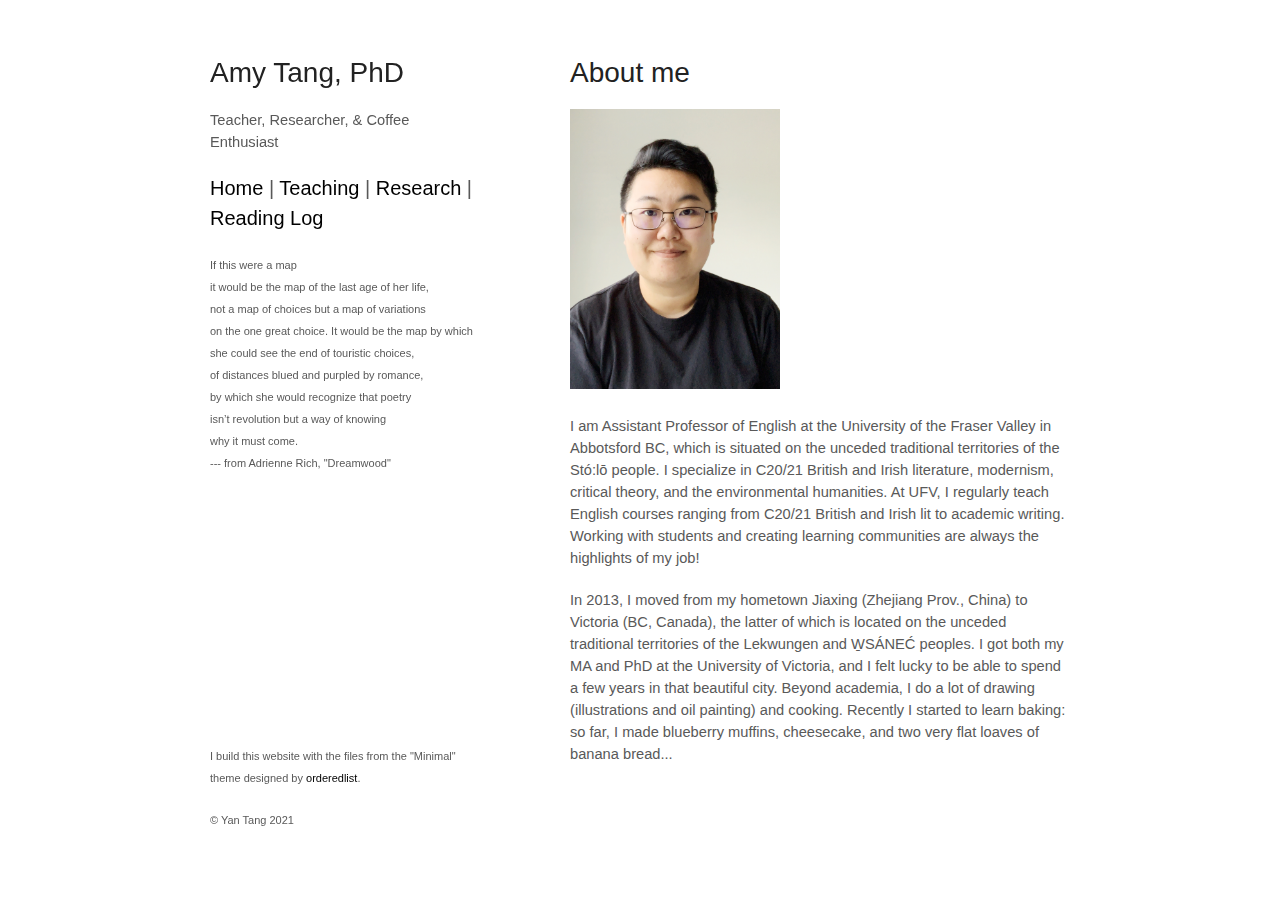
<file: index.html>
<!doctype html>
<html>
  <head>
    <meta charset="utf-8">
    <meta http-equiv="X-UA-Compatible" content="chrome=1">
    <title>Amy Tang</title>

    <link rel="stylesheet" href="stylesheets/styles.css">
    <link rel="stylesheet" href="stylesheets/pygment_trac.css">
    <meta name="viewport" content="width=device-width">
    <!--[if lt IE 9]>
    <script src="//html5shiv.googlecode.com/svn/trunk/html5.js"></script>
    <![endif]-->
  </head>
  <body>
    <div class="wrapper">
      <header>
        <h1>Amy Tang, PhD</h1>
        <p>Teacher, Researcher, & Coffee Enthusiast</p>
        <nav>
<a href="index.html">Home</a> |
<a href="teaching.html">Teaching</a> |
<a href="research.html">Research</a> |
<a href="readinglog.html">Reading Log</a>

</nav>
<p></P>
<p></p>
<p><small>If this were a map<br>
it would be the map of the last age of her life,<br>
not a map of choices but a map of variations<br>
on the one great choice. It would be the map by which<br>
she could see the end of touristic choices,<br>
of distances blued and purpled by romance,<br>
by which she would recognize that poetry<br>
isn’t revolution but a way of knowing<br>
why it must come.<br>
--- from Adrienne Rich, "Dreamwood"<small>
</p>
      </header>
      <section>
      <h1>About me</h1>
      <p><img src="img/propic2.JPG" width=210px height=280px /></p>
      
      
  <p>I am Assistant Professor of English at the University of the Fraser Valley in Abbotsford BC, which is situated on the unceded traditional territories of the Stó:lō people. I specialize in C20/21 British and Irish literature, modernism, critical theory, and the environmental humanities. At UFV, I regularly teach English courses ranging from C20/21 British and Irish lit to academic writing. Working with students and creating learning communities are always the highlights of my job! 
  <p>In 2013, I moved from my hometown Jiaxing (Zhejiang Prov., China) to Victoria (BC, Canada), the latter of which is located on the unceded traditional territories of the Lekwungen and W̱SÁNEĆ peoples. I got both my MA and PhD at the University of Victoria, and I felt lucky to be able to spend a few years in that beautiful city. Beyond academia, I do a lot of drawing (illustrations and oil painting) and cooking. Recently I started to learn baking: so far, I made blueberry muffins, cheesecake, and two very flat loaves of banana bread...</p>
   
      </section>
      <footer>
<p><small>I build this website with the files from the "Minimal" theme designed by <a href="https://github.com/orderedlist">orderedlist</a>.</small></p>
        <p><small>&#169; Yan Tang 2021</small></p>
      </footer>
    </div>
    <script src="javascripts/scale.fix.js"></script>
  </body>
</html>
</file>
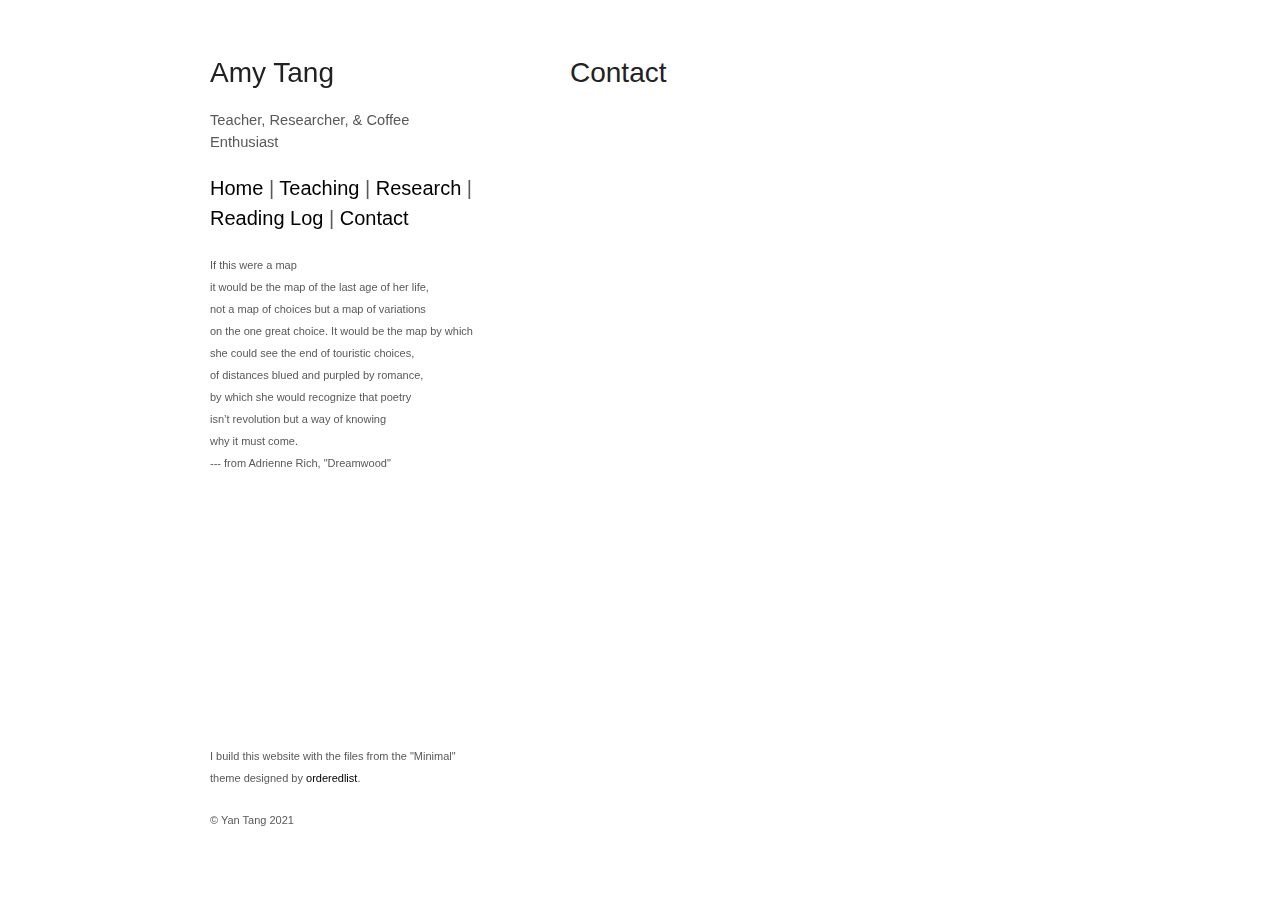
<file: contact.html>
<!DOCTYPE html>
<html>
 <head>
    <meta charset="utf-8">
    <meta http-equiv="X-UA-Compatible" content="chrome=1">
    <title>Amy Tang</title>

    <link rel="stylesheet" href="stylesheets/styles.css">
    <link rel="stylesheet" href="stylesheets/pygment_trac.css">
    <meta name="viewport" content="width=device-width">
    <!--[if lt IE 9]>
    <script src="//html5shiv.googlecode.com/svn/trunk/html5.js"></script>
    <![endif]-->
  </head>
  <body>
    <div class="wrapper">
      <header>
        <h1>Amy Tang</h1>
       <p>Teacher, Researcher, & Coffee Enthusiast</p>
        <nav>
<a href="index.html">Home</a> |
<a href="teaching.html">Teaching</a> |
<a href="research.html">Research</a> |
<a href="readinglog.html">Reading Log</a> |
<a href="contact.html">Contact</a>
</nav>
<p></P>
<p></p>
<p><small>If this were a map<br>
it would be the map of the last age of her life,<br>
not a map of choices but a map of variations<br>
on the one great choice. It would be the map by which<br>
she could see the end of touristic choices,<br>
of distances blued and purpled by romance,<br>
by which she would recognize that poetry<br>
isn’t revolution but a way of knowing<br>
why it must come.<br>
--- from Adrienne Rich, "Dreamwood"<small>
</p>
      </header>
      <section>
        <h1>Contact</h1>
       <p></p>
      </section>
      <footer>
        <p><small>I build this website with the files from the "Minimal" theme designed by <a href="https://github.com/orderedlist">orderedlist</a>.</small></p>
        <p><small>&#169; Yan Tang 2021</small></p>
      </footer>
    </div>
    <script src="javascripts/scale.fix.js"></script>
  </body>
</html>
</file>
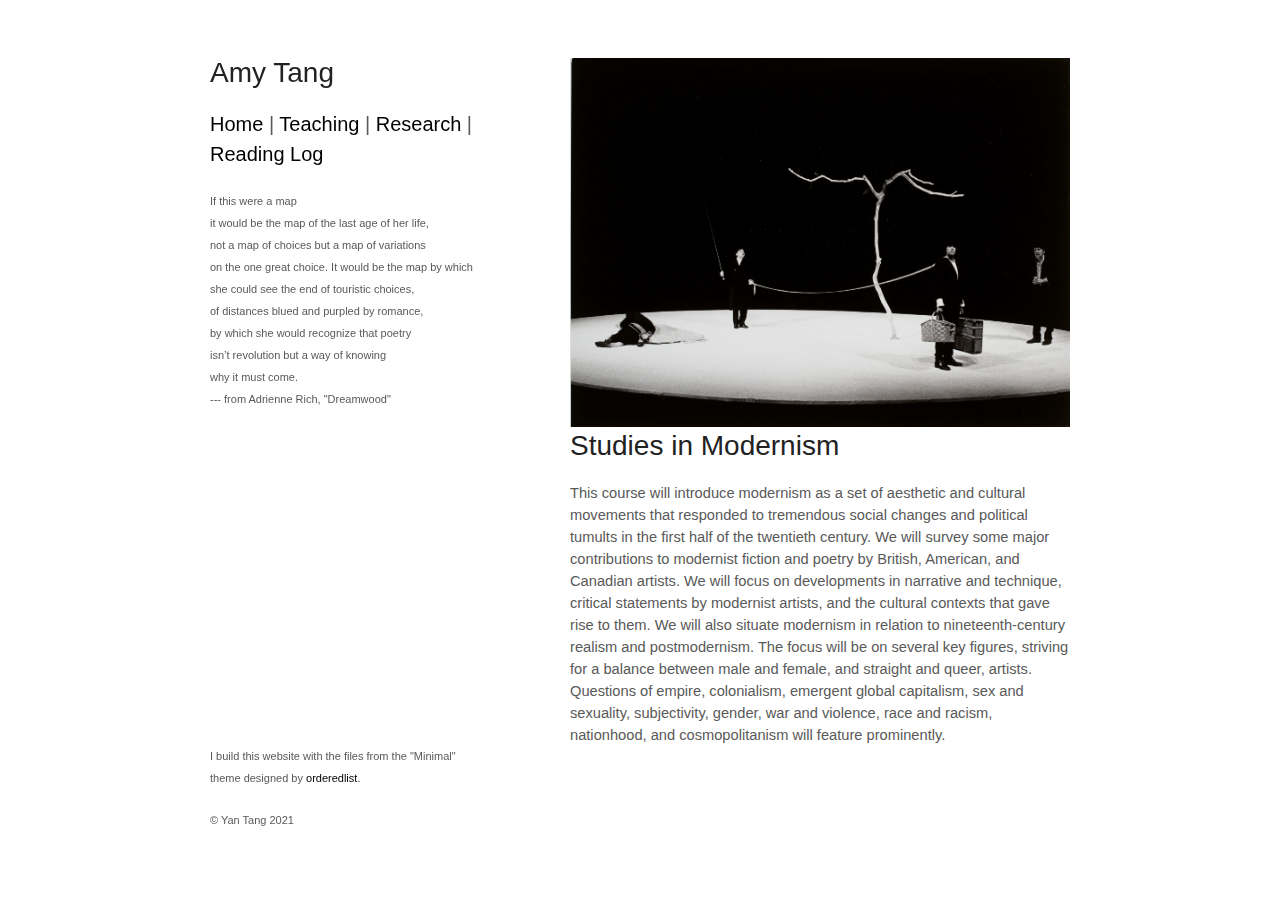
<file: modernism.html>
<!DOCTYPE html>
<html>
<head>
    <meta charset="utf-8">
    <meta http-equiv="X-UA-Compatible" content="chrome=1">
    <title>Amy Tang</title>

    <link rel="stylesheet" href="stylesheets/styles.css">
    <link rel="stylesheet" href="stylesheets/pygment_trac.css">
    <meta name="viewport" content="width=device-width">
    <!--[if lt IE 9]>
    <script src="//html5shiv.googlecode.com/svn/trunk/html5.js"></script>
    <![endif]-->
  </head>
  <body>
    <div class="wrapper">
      <header>
        <h1>Amy Tang</h1>
        <nav>
<a href="index.html">Home</a> |
<a href="teaching.html">Teaching</a> |
<a href="research.html">Research</a> |
<a href="readinglog.html">Reading Log</a> 
            
</nav>
<p></P>
<p></p>
<p><small>If this were a map<br>
it would be the map of the last age of her life,<br>
not a map of choices but a map of variations<br>
on the one great choice. It would be the map by which<br>
she could see the end of touristic choices,<br>
of distances blued and purpled by romance,<br>
by which she would recognize that poetry<br>
isn’t revolution but a way of knowing<br>
why it must come.<br>
--- from Adrienne Rich, "Dreamwood"<small>
</p>
      </header>
      <section>
        <img src="img/Beckett.jpeg"> 
        <h1>Studies in Modernism</h1>
        <p>This course will introduce modernism as a set of aesthetic and cultural movements that responded to tremendous social changes and political tumults in the first half of the twentieth century. We will survey some major contributions to modernist fiction and poetry by British, American, and Canadian artists. We will focus on developments in narrative and technique, critical statements by modernist artists, and the cultural contexts that gave rise to them. We will also situate modernism in relation to nineteenth-century realism and postmodernism. The focus will be on several key figures, striving for a balance between male and female, and straight and queer, artists. Questions of empire, colonialism, emergent global capitalism, sex and sexuality, subjectivity, gender, war and violence, race and racism, nationhood, and cosmopolitanism will feature prominently. </p>
    
      </section>
      <footer>
<p><small>I build this website with the files from the "Minimal" theme designed by <a href="https://github.com/orderedlist">orderedlist</a>.</small></p>
        <p><small>&#169; Yan Tang 2021</small></p>
      </footer>
    </div>
    <script src="javascripts/scale.fix.js"></script>
  </body>
</html>
</file>
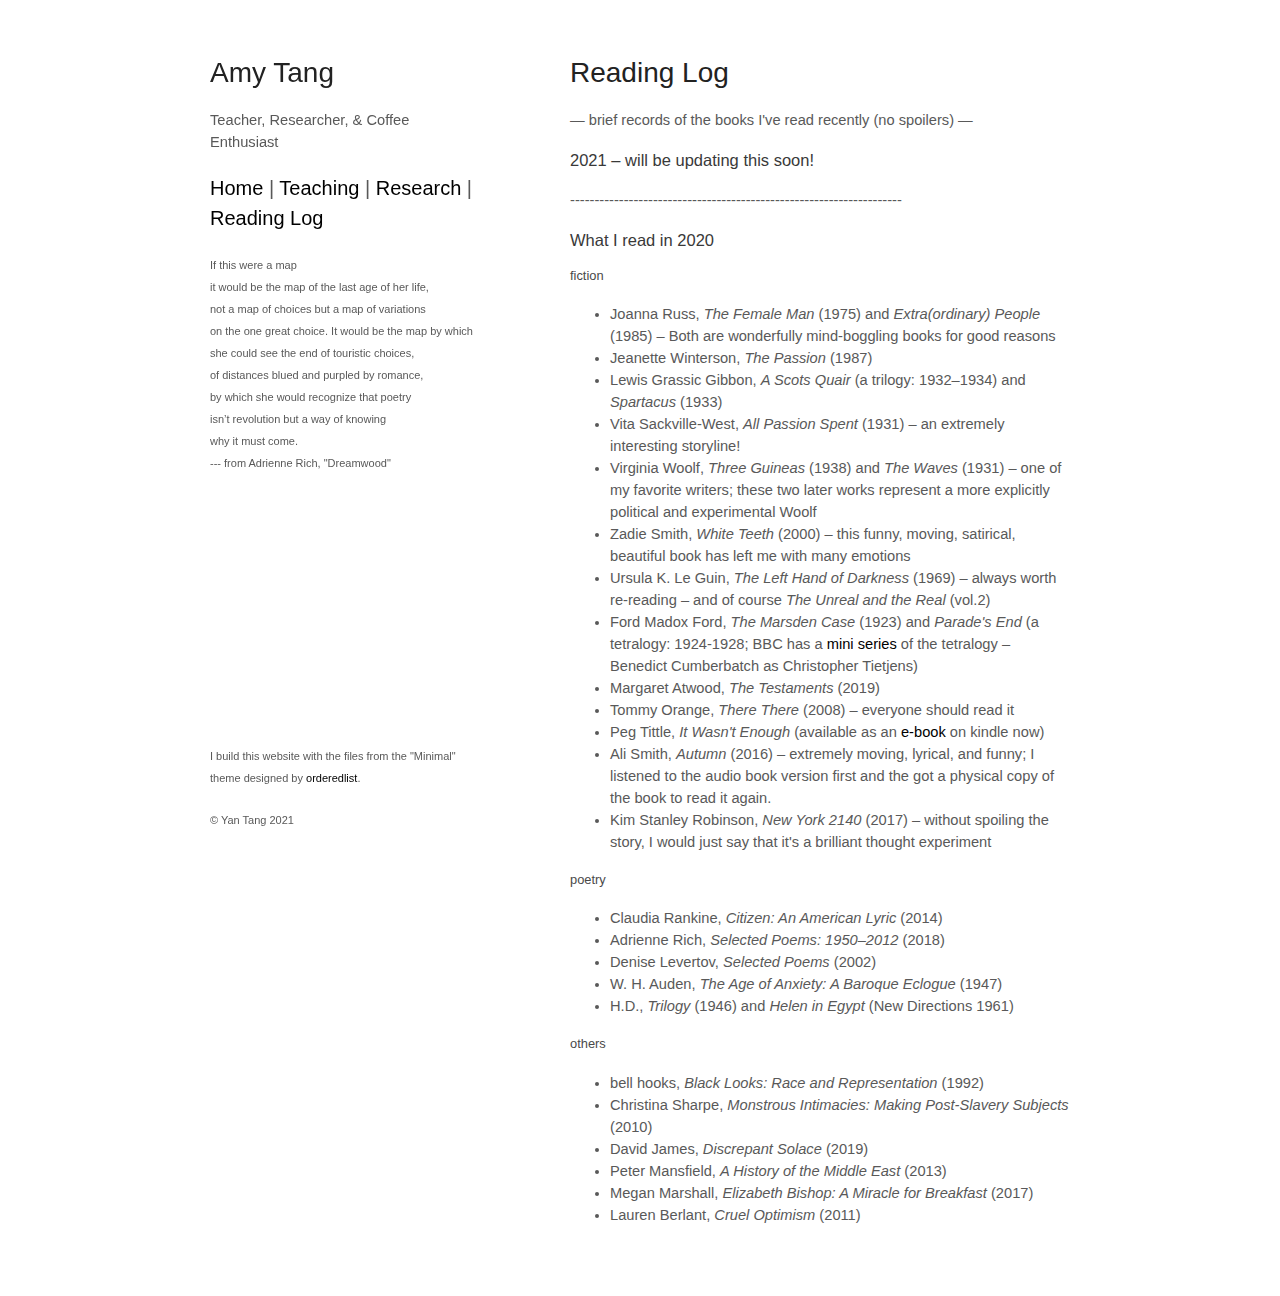
<file: readinglog.html>
<!doctype html>
<html>
  <head>
    <meta charset="utf-8">
    <meta http-equiv="X-UA-Compatible" content="chrome=1">
    <title>Amy Tang</title>

    <link rel="stylesheet" href="stylesheets/styles.css">
    <link rel="stylesheet" href="stylesheets/pygment_trac.css">
    <meta name="viewport" content="width=device-width">
    <!--[if lt IE 9]>
    <script src="//html5shiv.googlecode.com/svn/trunk/html5.js"></script>
    <![endif]-->
  </head>
  <body>
    <div class="wrapper">
      <header>
        <h1>Amy Tang</h1>
	<p>Teacher, Researcher, & Coffee Enthusiast</p>
        <nav>
        	<a href="index.html">Home</a> |
			<a href="teaching.html">Teaching</a> |
			<a href="research.html">Research</a> |
			<a href="readinglog.html">Reading Log</a>
			

		</nav>
		<p></P>
		<p></p>
		<p><small>If this were a map<br>
		it would be the map of the last age of her life,<br>
		not a map of choices but a map of variations<br>
		on the one great choice. It would be the map by which<br>
		she could see the end of touristic choices,<br>
		of distances blued and purpled by romance,<br>
		by which she would recognize that poetry<br>
		isn’t revolution but a way of knowing<br>
		why it must come.<br>
		--- from Adrienne Rich, "Dreamwood"<small>
		</p>
      </header>
      <section>
        <h1>Reading Log</h1>
        <p>— brief records of the books I've read recently (no spoilers) —</p>
        <h2>2021 – will be updating this soon!</h2>
        <p>--------------------------------------------------------------------</p>
        
	<h2>What I read in 2020</h2>
        <h3>fiction</h3>
        <ul>
        	<li>Joanna Russ, <i>The Female Man</i> (1975) and <i>Extra(ordinary) People</i> (1985) – Both are wonderfully mind-boggling books for good reasons</li>
        	<li>Jeanette Winterson, <i>The Passion</i> (1987)</li>
        	<li>Lewis Grassic Gibbon, <i>A Scots Quair</i> (a trilogy: 1932–1934) and <i>Spartacus</i> (1933) 
        	<li>Vita Sackville-West, <i>All Passion Spent</i> (1931) – an extremely interesting storyline! </li>
        	<li>Virginia Woolf, <i>Three Guineas</i> (1938) and <i>The Waves</i> (1931) – one of my favorite writers; these two later works represent a more explicitly political and experimental Woolf</li>
       		<li>Zadie Smith, <i>White Teeth</i> (2000) – this funny, moving, satirical, beautiful book has left me with many emotions </li>
        	<li>Ursula K. Le Guin, <i>The Left Hand of Darkness</i> (1969) – always worth re-reading – and of course <i>The Unreal and the Real</i> (vol.2)</li>
        	<li>Ford Madox Ford, <i>The Marsden Case</i> (1923) and <i>Parade's End</i> (a tetralogy: 1924-1928; BBC has a <a href="https://www.bbc.co.uk/programmes/b01m7rn8">mini series</a> of the tetralogy – Benedict Cumberbatch as Christopher Tietjens)</li>
        	<li>Margaret Atwood, <i>The Testaments</i> (2019)</li>
        	<li>Tommy Orange, <i>There There</i> (2008) – everyone should read it</li>
        	<li>Peg Tittle, <i>It Wasn't Enough</i> (available as an <a href="https://www.amazon.ca/Wasnt-Enough-Peg-Tittle-ebook/dp/B086198YVM/ref=sr_1_1?crid=1P5HNMJL5GZMZ&keywords=it+wasn%27t+enough+peg+tittle&qid=1589429716&sprefix=This+Wasn%27t+enough+%2Caps%2C518&sr=8-1" target="_blank">e-book</a> on kindle now)</li>
        	<li>Ali Smith, <i>Autumn</i> (2016) – extremely moving, lyrical, and funny; I listened to the audio book version first and  the got a physical copy of the book to read it again. </li>
        	<li>Kim Stanley Robinson, <i>New York 2140</i> (2017) – without spoiling the story, I would just say that it's a brilliant thought experiment </li>
        </ul>
        
        
        <h3>poetry</h3>
        <ul>
        	<li>Claudia Rankine, <i>Citizen: An American Lyric</i> (2014)</li>
        	<li>Adrienne Rich, <i>Selected Poems: 1950–2012</i> (2018)</li>
        	<li>Denise Levertov, <i>Selected Poems</i> (2002)</li>
        	<li>W. H. Auden, <i>The Age of Anxiety: A Baroque Eclogue</i> (1947)</li>
        	<li>H.D., <i>Trilogy</i> (1946) and <i>Helen in Egypt</i> (New Directions 1961)</li>
        </ul>
        
        
        <h3>others</h3>
        <ul>
        	<li>bell hooks, <i>Black Looks: Race and Representation</i> (1992)</li>
        	<li>Christina Sharpe, <i>Monstrous Intimacies: Making Post-Slavery Subjects</i> (2010)</li>
        	<li>David James, <i>Discrepant Solace</i> (2019)</li>
        	<li>Peter Mansfield, <i>A History of the Middle East</i> (2013)</li>
        	<li>Megan Marshall, <i>Elizabeth Bishop: A Miracle for Breakfast</i> (2017)</li>
        	<li>Lauren Berlant, <i>Cruel Optimism</i> (2011)</li>
        </ul>
        
        
      </section>
      <footer>
        <p><small>I build this website with the files from the "Minimal" theme designed by <a href="https://github.com/orderedlist">orderedlist</a>.</small></p>
        <p><small>&#169; Yan Tang 2021</small></p>
      </footer>
    </div>
    <script src="javascripts/scale.fix.js"></script>
  </body>
</html>
</file>
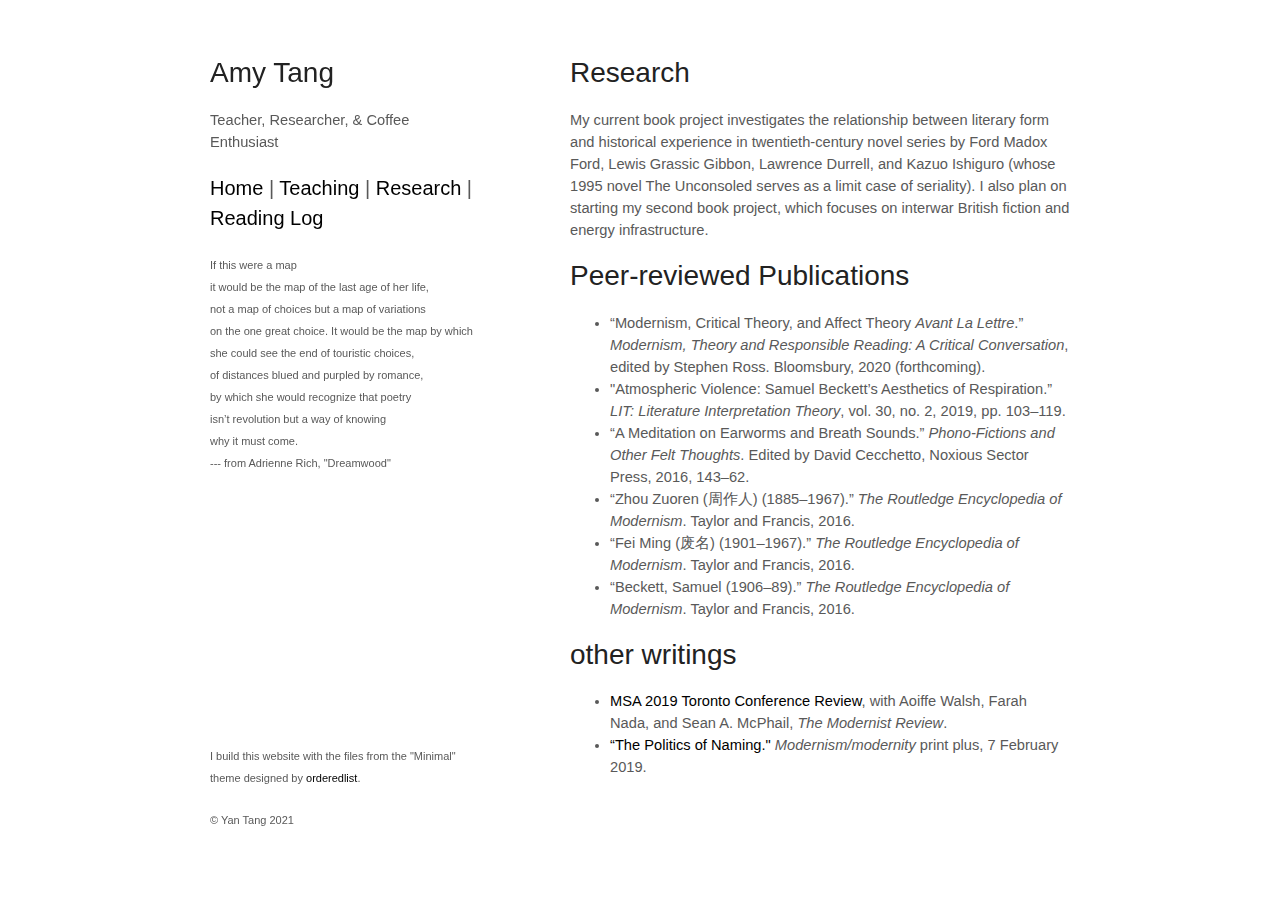
<file: research.html>
<!DOCTYPE html>
<html>
<head>
    <meta charset="utf-8">
    <meta http-equiv="X-UA-Compatible" content="chrome=1">
    <title>Amy Tang</title>

    <link rel="stylesheet" href="stylesheets/styles.css">
    <link rel="stylesheet" href="stylesheets/pygment_trac.css">
    <meta name="viewport" content="width=device-width">
    <!--[if lt IE 9]>
    <script src="//html5shiv.googlecode.com/svn/trunk/html5.js"></script>
    <![endif]-->
  </head>
  <body>
    <div class="wrapper">
      <header>
        <h1>Amy Tang</h1>
        <p>Teacher, Researcher, & Coffee Enthusiast</p>
        <nav>
<a href="index.html">Home</a> |
<a href="teaching.html">Teaching</a> |
<a href="research.html">Research</a> |
<a href="readinglog.html">Reading Log</a>

</nav>
<p></P>
<p></p>
<p><small>If this were a map<br>
it would be the map of the last age of her life,<br>
not a map of choices but a map of variations<br>
on the one great choice. It would be the map by which<br>
she could see the end of touristic choices,<br>
of distances blued and purpled by romance,<br>
by which she would recognize that poetry<br>
isn’t revolution but a way of knowing<br>
why it must come.<br>
--- from Adrienne Rich, "Dreamwood"<small>
</p>
      </header>
      <section>
        <h1>Research</h1>
          <p>My current book project investigates the relationship between literary form and historical experience in twentieth-century novel series by Ford Madox Ford, Lewis Grassic Gibbon, Lawrence Durrell, and Kazuo Ishiguro (whose 1995 novel The Unconsoled serves as a limit case of seriality). I also plan on starting my second book project, which focuses on interwar British fiction and energy infrastructure.</p>
        
          <p></p>
        <h1>Peer-reviewed Publications</h1>
        <ul>
        <li>“Modernism, Critical Theory, and Affect Theory <i>Avant La Lettre</i>.” <i>Modernism, Theory and Responsible Reading: A Critical Conversation</i>, edited by Stephen Ross. Bloomsbury, 2020 (forthcoming).</li>
        <li>"Atmospheric Violence: Samuel Beckett’s Aesthetics of Respiration.” <i>LIT: Literature Interpretation Theory</i>, vol. 30, no. 2, 2019, pp. 103–119. </li>
        <li>“A Meditation on Earworms and Breath Sounds.” <i>Phono-Fictions and Other Felt 
Thoughts</i>. Edited by David Cecchetto, Noxious Sector Press, 2016, 143–62. 
</li>
<li>“Zhou Zuoren (周作人) (1885–1967).” <i>The Routledge Encyclopedia of Modernism</i>. Taylor and Francis, 2016.</li>
<li>“Fei Ming (废名) (1901–1967).” <i>The Routledge Encyclopedia of Modernism</i>. Taylor and Francis, 2016.</li>
<li>“Beckett, Samuel (1906–89).” <i>The Routledge Encyclopedia of Modernism</i>. Taylor and Francis, 2016.</li>
        </ul>
        <h1>other writings</h1>
        <ul>
        <li><a href="https://modernistreviewcouk.wordpress.com/2019/10/31/msa-2019/" target="_blank">MSA 2019 Toronto Conference Review</a>, with Aoiffe Walsh, Farah Nada, and 
Sean A. McPhail, <i>The Modernist Review</i>.</li>
<li><a href="https://modernismmodernity.org/forums/posts/responses-special-issue-weak-theory-part-i" target="_blank">“The Politics of Naming."</a> <i>Modernism/modernity</i> print plus, 7 February 
2019.</li>
        </ul>
        

        
      </section>
      <footer>
<p><small>I build this website with the files from the "Minimal" theme designed by <a href="https://github.com/orderedlist">orderedlist</a>.</small></p>
        <p><small>&#169; Yan Tang 2021</small></p>
      </footer>
    </div>
    <script src="javascripts/scale.fix.js"></script>
  </body>

</body>
</html>
</file>
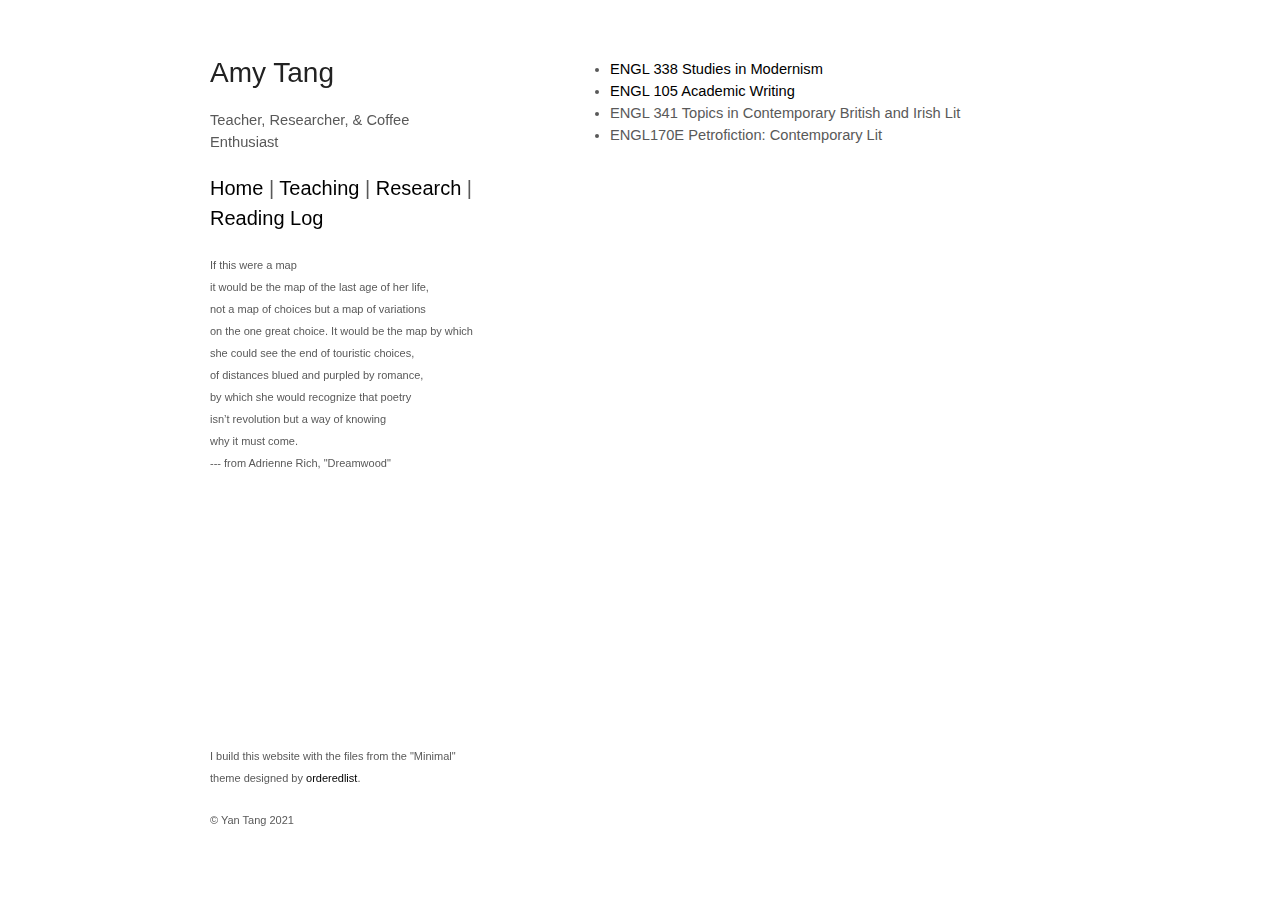
<file: teaching.html>
<!DOCTYPE html>
<html>
<head>
    <meta charset="utf-8">
    <meta http-equiv="X-UA-Compatible" content="chrome=1">
    <title>Amy Tang</title>

    <link rel="stylesheet" href="stylesheets/styles.css">
    <link rel="stylesheet" href="stylesheets/pygment_trac.css">
    <meta name="viewport" content="width=device-width">
    <!--[if lt IE 9]>
    <script src="//html5shiv.googlecode.com/svn/trunk/html5.js"></script>
    <![endif]-->
 </head>
 <body>
    <div class="wrapper">
      <header>
        <h1>Amy Tang</h1>
         <p>Teacher, Researcher, & Coffee Enthusiast</p>
        <nav>
<a href="index.html">Home</a> |
<a href="teaching.html">Teaching</a> |
<a href="research.html">Research</a> |
<a href="readinglog.html">Reading Log</a>

</nav>
<p></P>
<p></p>
<p><small>If this were a map<br>
it would be the map of the last age of her life,<br>
not a map of choices but a map of variations<br>
on the one great choice. It would be the map by which<br>
she could see the end of touristic choices,<br>
of distances blued and purpled by romance,<br>
by which she would recognize that poetry<br>
isn’t revolution but a way of knowing<br>
why it must come.<br>
--- from Adrienne Rich, "Dreamwood"<small>
</p>
      </header>
      <section>
          <ul>
              <li><a href="modernism.html">ENGL 338 Studies in Modernism</a></li>
              <li><a href="academicwriting.html">ENGL 105 Academic Writing</a></li>
              <li>ENGL 341 Topics in Contemporary British and Irish Lit</li>
              <li>ENGL170E Petrofiction: Contemporary Lit</li>
          </ul>
      </section>
      <footer>
<p><small>I build this website with the files from the "Minimal" theme designed by <a href="https://github.com/orderedlist">orderedlist</a>.</small></p>
        <p><small>&#169; Yan Tang 2021</small></p>
      </footer>
    </div>
    <script src="javascripts/scale.fix.js"></script>
  </body>

</body>
</html>
</file>
<file: stylesheets/styles.css>
body {
    background-color: #fff;
    padding: 50px;
    font: 20px/1.5 -apple-system, BlinkMacSystemFont, "Segoe UI", Roboto, Oxygen, Ubuntu, Cantarell, "Fira Sans", "Droid Sans", "Helvetica Neue", Arial, sans-serif, "Apple Color Emoji", "Segoe UI Emoji", "Segoe UI Symbol";
    color: #595959;
    font-weight: 400;
}

h1,
h2,
h3,
h4,
h5,
h6 {
    color: #222;
    margin: 0 0 20px;
}

p,
ul,
ol,
table,
pre,
dl {
    margin: 0 0 20px;
}

h1,
h2,
h3 {
    line-height: 1.1;
}

h1 {
    font-size: 28px;
    font-weight: 500;
}

h2 {
    color: #393939;
    font-weight: 500;
}

h3,
h4,
h5,
h6 {
    color: #494949;
    font-weight: 500;
}

a {
    color: #000000;
    text-decoration: none;
}

a:hover {
    color:#808080;
}

a small {
    font-size: 11px;
    color: #777;
    margin-top: -0.3em;
    display: block;
}

a:hover small {
    color: #808080;
}

.wrapper {
    width: 860px;
    margin: 0 auto;
}

blockquote {
    border-left: 1px solid #e5e5e5;
    margin: 0;
    padding: 0 0 0 20px;
    font-style: italic;
}


table {
    width: 100%;
    border-collapse: collapse;
}

th,
td {
    text-align: left;
    padding: 5px 10px;
    border-bottom: 1px solid #e5e5e5;
}

dt {
    color: #444;
    font-weight: 500;
}

th {
    color: #444;
}

img {
    max-width: 100%;
}

header {
    width: 270px;
    float: left;
    position: fixed;
    -webkit-font-smoothing: subpixel-antialiased;
}

header ul {
    list-style: none;
    height: 40px;
    padding: 0;
    background: #f4f4f4;
    border-radius: 5px;
    border: 1px solid #e0e0e0;
    width: 270px;
}

header li {
    width: 89px;
    float: left;
    border-right: 1px solid #e0e0e0;
    height: 40px;
}

header li:first-child a {
    border-radius: 5px 0 0 5px;
}

header li:last-child a {
    border-radius: 0 5px 5px 0;
}

header ul a {
    line-height: 1;
    font-size: 11px;
    color: #999;
    display: block;
    text-align: center;
    padding-top: 6px;
    height: 34px;
}

header ul a:hover {
    color: #999;
}

header ul a:active {
    background-color: #f0f0f0;
}

strong {
    color: #222;
    font-weight: 500;
}

header ul li + li + li {
    border-right: none;
    width: 89px;
}

header ul a strong {
    font-size: 14px;
    display: block;
    color: #222;
}

section {
    width: 500px;
    float: right;
    padding-bottom: 50px;
}

small {
    font-size: 11px;
}

hr {
    border: 0;
    background: #e5e5e5;
    height: 1px;
    margin: 0 0 20px;
}

footer {
    width: 270px;
    float: left;
    position: fixed;
    bottom: 50px;
    -webkit-font-smoothing: subpixel-antialiased;
}

@media print, screen and (max-width : 960px) {

    div.wrapper {
        width: auto;
        margin: 0;
    }

    header,
    section,
    footer {
        float: none;
        position: static;
        width: auto;
    }

    header {
        padding-right: 320px;
    }

    section {
        border: 1px solid #e5e5e5;
        border-width: 1px 0;
        padding: 20px 0;
        margin: 0 0 20px;
    }

    header a small {
        display: inline;
    }

    header ul {
        position: absolute;
        right: 50px;
        top: 52px;
    }
}

@media print, screen and (max-width : 720px) {
    body {
        word-wrap: break-word;
    }

    header {
        padding: 0;
    }

    header ul,
    header p.view {
        position: static;
    }

    pre,
    code {
        word-wrap: normal;
    }
}

@media print, screen and (max-width : 480px) {
    body {
        padding: 15px;
    }

    header ul {
        width: 99%;
    }

    header li,
    header ul li + li + li {
        width: 33%;
    }
}

@media print {
    body {
        padding: 0.4in;
        font-size: 12pt;
        color: #444;
    }
}

p {font-size: 11pt;}
li {font-size: 11pt;}

div.polaroid {
  width: 80%;
  background-color: white;
  box-shadow: 0 4px 8px 0 rgba(0, 0, 0, 0.2), 0 6px 20px 0 rgba(0, 0, 0, 0.19);
  margin-bottom: 25px;
}

div.container {
  text-align: center;
  padding: 5px 3px;
}
</file>
<file: stylesheets/pygment_trac.css>
.highlight  { background: #ffffff; }
.highlight .c { color: #999988; font-style: italic } /* Comment */
.highlight .err { color: #a61717; background-color: #e3d2d2 } /* Error */
.highlight .k { font-weight: bold } /* Keyword */
.highlight .o { font-weight: bold } /* Operator */
.highlight .cm { color: #999988; font-style: italic } /* Comment.Multiline */
.highlight .cp { color: #999999; font-weight: bold } /* Comment.Preproc */
.highlight .c1 { color: #999988; font-style: italic } /* Comment.Single */
.highlight .cs { color: #999999; font-weight: bold; font-style: italic } /* Comment.Special */
.highlight .gd { color: #000000; background-color: #ffdddd } /* Generic.Deleted */
.highlight .gd .x { color: #000000; background-color: #ffaaaa } /* Generic.Deleted.Specific */
.highlight .ge { font-style: italic } /* Generic.Emph */
.highlight .gr { color: #aa0000 } /* Generic.Error */
.highlight .gh { color: #999999 } /* Generic.Heading */
.highlight .gi { color: #000000; background-color: #ddffdd } /* Generic.Inserted */
.highlight .gi .x { color: #000000; background-color: #aaffaa } /* Generic.Inserted.Specific */
.highlight .go { color: #888888 } /* Generic.Output */
.highlight .gp { color: #555555 } /* Generic.Prompt */
.highlight .gs { font-weight: bold } /* Generic.Strong */
.highlight .gu { color: #800080; font-weight: bold; } /* Generic.Subheading */
.highlight .gt { color: #aa0000 } /* Generic.Traceback */
.highlight .kc { font-weight: bold } /* Keyword.Constant */
.highlight .kd { font-weight: bold } /* Keyword.Declaration */
.highlight .kn { font-weight: bold } /* Keyword.Namespace */
.highlight .kp { font-weight: bold } /* Keyword.Pseudo */
.highlight .kr { font-weight: bold } /* Keyword.Reserved */
.highlight .kt { color: #445588; font-weight: bold } /* Keyword.Type */
.highlight .m { color: #009999 } /* Literal.Number */
.highlight .s { color: #d14 } /* Literal.String */
.highlight .na { color: #008080 } /* Name.Attribute */
.highlight .nb { color: #0086B3 } /* Name.Builtin */
.highlight .nc { color: #445588; font-weight: bold } /* Name.Class */
.highlight .no { color: #008080 } /* Name.Constant */
.highlight .ni { color: #800080 } /* Name.Entity */
.highlight .ne { color: #990000; font-weight: bold } /* Name.Exception */
.highlight .nf { color: #990000; font-weight: bold } /* Name.Function */
.highlight .nn { color: #555555 } /* Name.Namespace */
.highlight .nt { color: #000080 } /* Name.Tag */
.highlight .nv { color: #008080 } /* Name.Variable */
.highlight .ow { font-weight: bold } /* Operator.Word */
.highlight .w { color: #bbbbbb } /* Text.Whitespace */
.highlight .mf { color: #009999 } /* Literal.Number.Float */
.highlight .mh { color: #009999 } /* Literal.Number.Hex */
.highlight .mi { color: #009999 } /* Literal.Number.Integer */
.highlight .mo { color: #009999 } /* Literal.Number.Oct */
.highlight .sb { color: #d14 } /* Literal.String.Backtick */
.highlight .sc { color: #d14 } /* Literal.String.Char */
.highlight .sd { color: #d14 } /* Literal.String.Doc */
.highlight .s2 { color: #d14 } /* Literal.String.Double */
.highlight .se { color: #d14 } /* Literal.String.Escape */
.highlight .sh { color: #d14 } /* Literal.String.Heredoc */
.highlight .si { color: #d14 } /* Literal.String.Interpol */
.highlight .sx { color: #d14 } /* Literal.String.Other */
.highlight .sr { color: #009926 } /* Literal.String.Regex */
.highlight .s1 { color: #d14 } /* Literal.String.Single */
.highlight .ss { color: #990073 } /* Literal.String.Symbol */
.highlight .bp { color: #999999 } /* Name.Builtin.Pseudo */
.highlight .vc { color: #008080 } /* Name.Variable.Class */
.highlight .vg { color: #008080 } /* Name.Variable.Global */
.highlight .vi { color: #008080 } /* Name.Variable.Instance */
.highlight .il { color: #009999 } /* Literal.Number.Integer.Long */

.type-csharp .highlight .k { color: #0000FF }
.type-csharp .highlight .kt { color: #0000FF }
.type-csharp .highlight .nf { color: #000000; font-weight: normal }
.type-csharp .highlight .nc { color: #2B91AF }
.type-csharp .highlight .nn { color: #000000 }
.type-csharp .highlight .s { color: #A31515 }
.type-csharp .highlight .sc { color: #A31515 }
</file>
